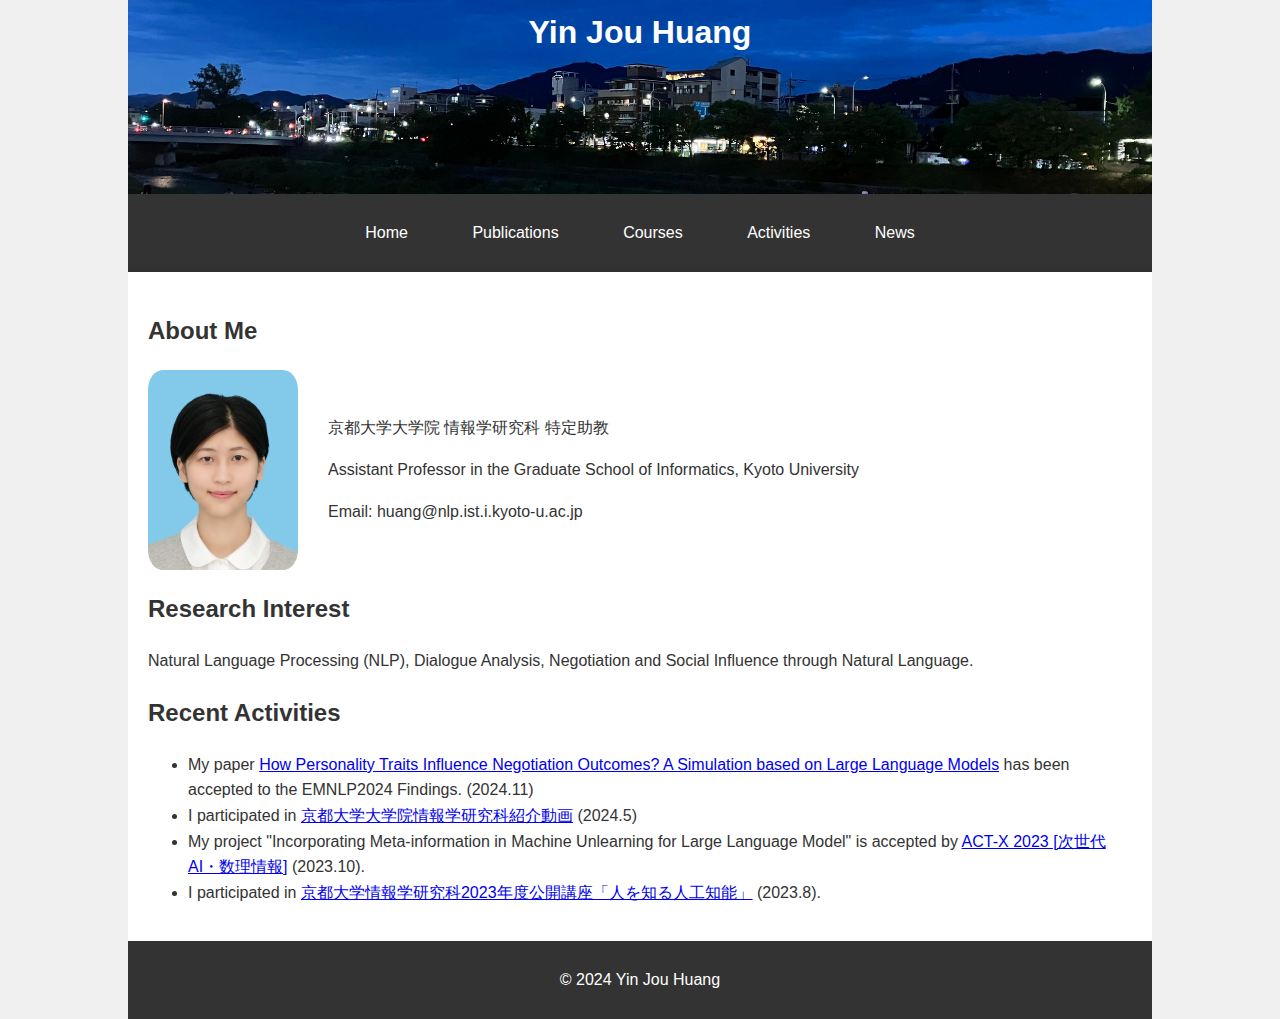
<file: index.html>
<!DOCTYPE html>
<html>

<head>
    <title>Yin Jou Huang - Homepage</title>
    <link rel="stylesheet" type="text/css" href="style.css">
</head>

<body>
    <div class="container">
        <header>
            <h1>Yin Jou Huang</h1>
        </header>
        <nav>
            <ul>
                <li><a href="index.html">Home</a></li>
                <li><a href="publications.html">Publications</a></li>
                <li><a href="courses.html">Courses</a></li>
                <li><a href="misc.html">Activities</a></li>
                <li><a href="#news">News</a></li>
            </ul>
        </nav>

        <main>
            <section id="about">
                <h2>About Me</h2>
                <div class="about-container">
                    <img src="id_Huang.jpg" alt="Your Name" class="about-image">
                    <div class="about-text">
                        <p>京都大学大学院 情報学研究科 特定助教</p>
                        <p>Assistant Professor in the Graduate School of Informatics, Kyoto University</p>
                        <p>Email: huang@nlp.ist.i.kyoto-u.ac.jp</p>
                    </div>
                </div>
                <h2>Research Interest</h2>
                Natural Language Processing (NLP), Dialogue Analysis, Negotiation and Social Influence through Natural
                Language.
            </section>

            <section id="news">
                <h2>Recent Activities</h2>
                <ul>
                    <li>
                        My paper <a href="https://www.arxiv.org/abs/2407.11549">How Personality Traits Influence
                            Negotiation Outcomes? A Simulation based on Large Language Models</a>
                        has been accepted to the EMNLP2024 Findings. (2024.11)</li>
                    <li>I participated in <a
                            href="https://youtu.be/47iA3t41EJM?si=d6brHVn7UWn3AgVT">京都大学大学院情報学研究科紹介動画</a> (2024.5)</li>
                    <li>My project "Incorporating Meta-information in Machine Unlearning for Large Language Model" is
                        accepted by <a href="https://www.jst.go.jp/kisoken/act-x/index.html">ACT-X 2023
                            [次世代AI・数理情報]</a> (2023.10).</li>
                    <li>
                        I participated in <a
                            href="https://www.i.kyoto-u.ac.jp/koukaikouza/2023/">京都大学情報学研究科2023年度公開講座「人を知る人工知能」</a>
                        (2023.8).
                    </li>
                </ul>
            </section>
        </main>

        <footer>
            <p>&copy; 2024 Yin Jou Huang</p>
        </footer>
    </div>
</body>

</html>
</file>
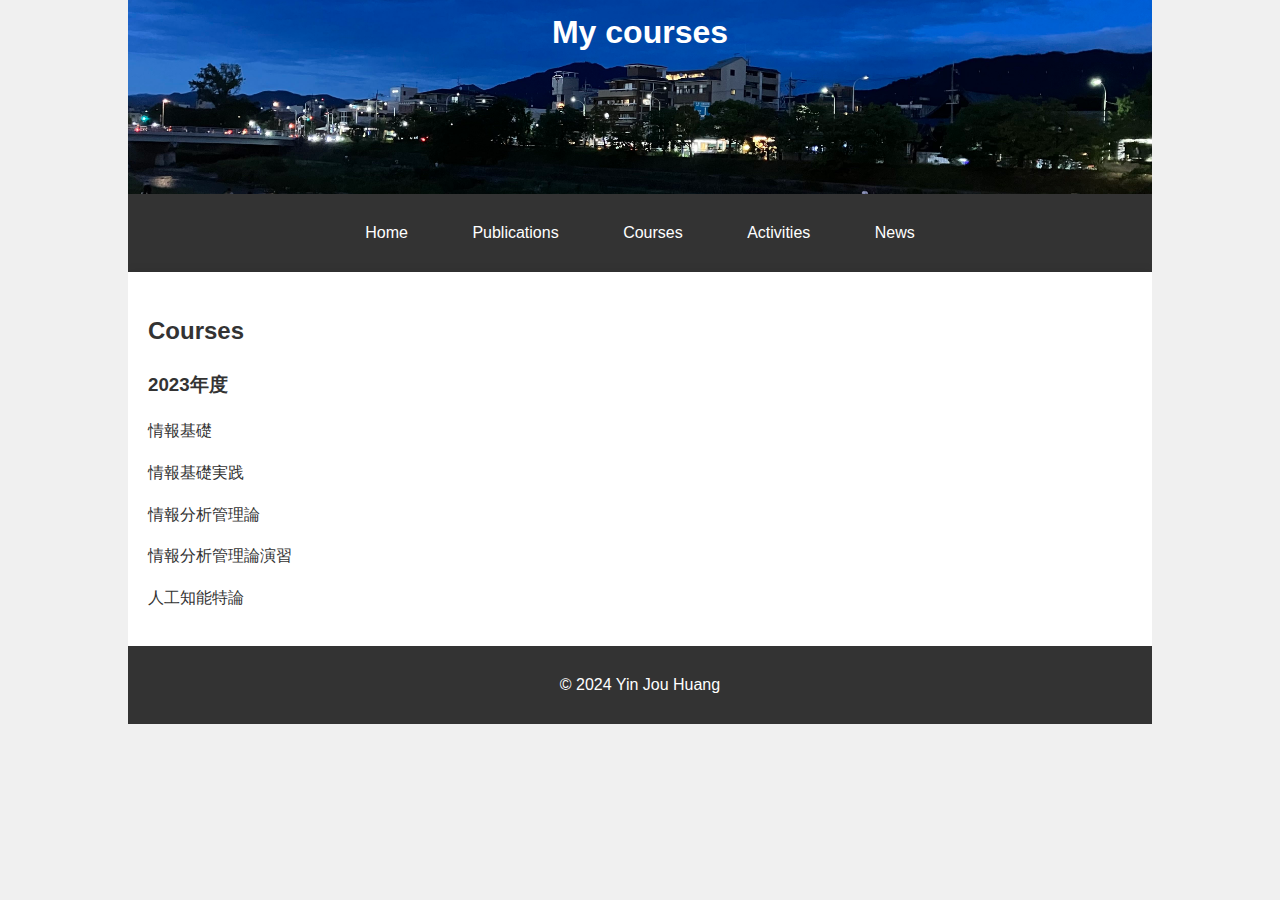
<file: courses.html>
<!DOCTYPE html>
<html>

<head>
    <title>Yin Jou Huang - Teaching Materials</title>
    <link rel="stylesheet" type="text/css" href="style.css">
</head>

<body>
    <div class="container">
        <header>
            <h1>My courses</h1>
        </header>
        <nav>
            <ul>
                <li><a href="index.html">Home</a></li>
                <li><a href="publications.html">Publications</a></li>
                <li><a href="courses.html">Courses</a></li>
                <li><a href="misc.html">Activities</a></li>
                <li><a href="#news">News</a></li>
            </ul>
        </nav>

        <main>
            <section>
                <h2>Courses</h2>
                <h3>2023年度</h3>
                <p>情報基礎</p>
                <p>情報基礎実践</p>
                <p>情報分析管理論</p>
                <p>情報分析管理論演習</p>
                <p>人工知能特論</p>
            </section>
        </main>

        <footer>
            <p>&copy; 2024 Yin Jou Huang</p>
        </footer>
    </div>
</body>

</html>
</file>
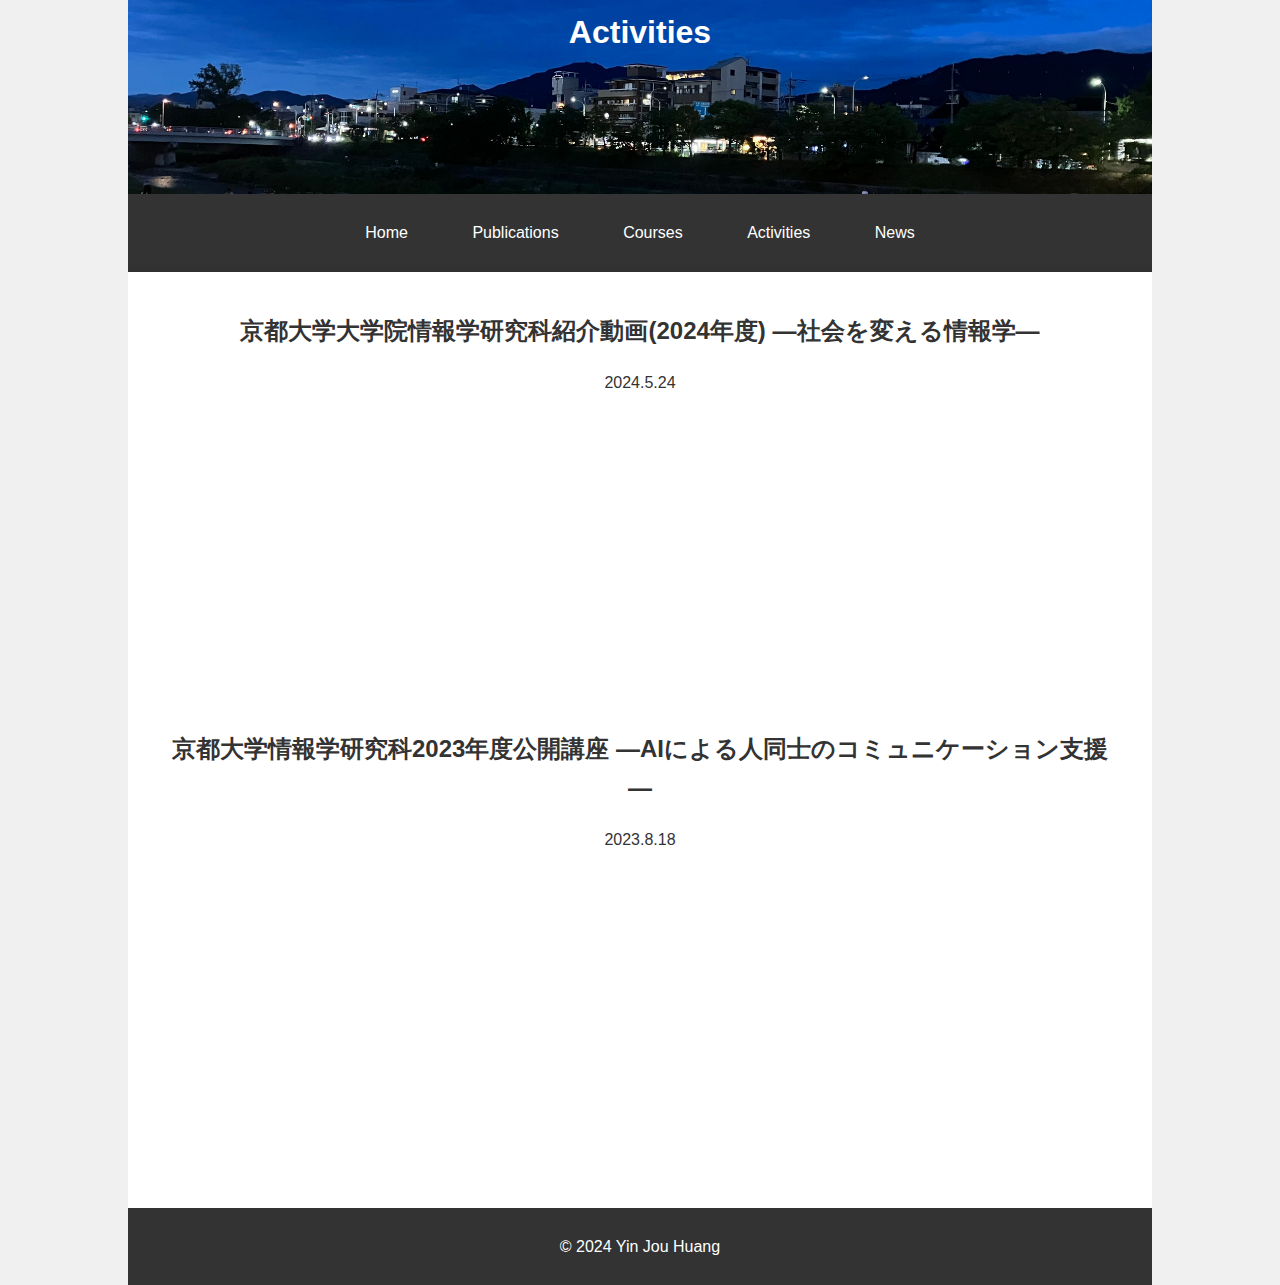
<file: misc.html>
<!DOCTYPE html>
<html>

<head>
    <title>Yin Jou Huang - Other Activities</title>
    <link rel="stylesheet" type="text/css" href="style.css">
</head>

<body>
    <div class="container">
        <header>
            <h1>Activities</h1>
        </header>
        <nav>
            <ul>
                <li><a href="index.html">Home</a></li>
                <li><a href="publications.html">Publications</a></li>
                <li><a href="courses.html">Courses</a></li>
                <li><a href="misc.html">Activities</a></li>
                <li><a href="#news">News</a></li>
            </ul>
        </nav>

        <main>
            <div class="event-container">
                <h2>京都大学大学院情報学研究科紹介動画(2024年度) ―社会を変える情報学― </h2>
                2024.5.24<br>
                <div class="media-container">
                    <iframe class="youtube-video" src="https://www.youtube.com/embed/47iA3t41EJM?si=hQDD9R2J4EUFPPWO"
                        frameborder="0" allowfullscreen></iframe>
                </div>
            </div>
            <div class="event-container">
                <h2>京都大学情報学研究科2023年度公開講座 ―AIによる人同士のコミュニケーション支援― </h2>
                2023.8.18<br>
                <div class="media-container">
                    <iframe class="youtube-video" src="https://youtube.com/embed/Sdd0D_6JlQA" frameborder="0"
                        allowfullscreen></iframe>
                </div>
            </div>

        </main>

        <footer>
            <p>&copy; 2024 Yin Jou Huang</p>
        </footer>
    </div>
</body>

</html>
</file>
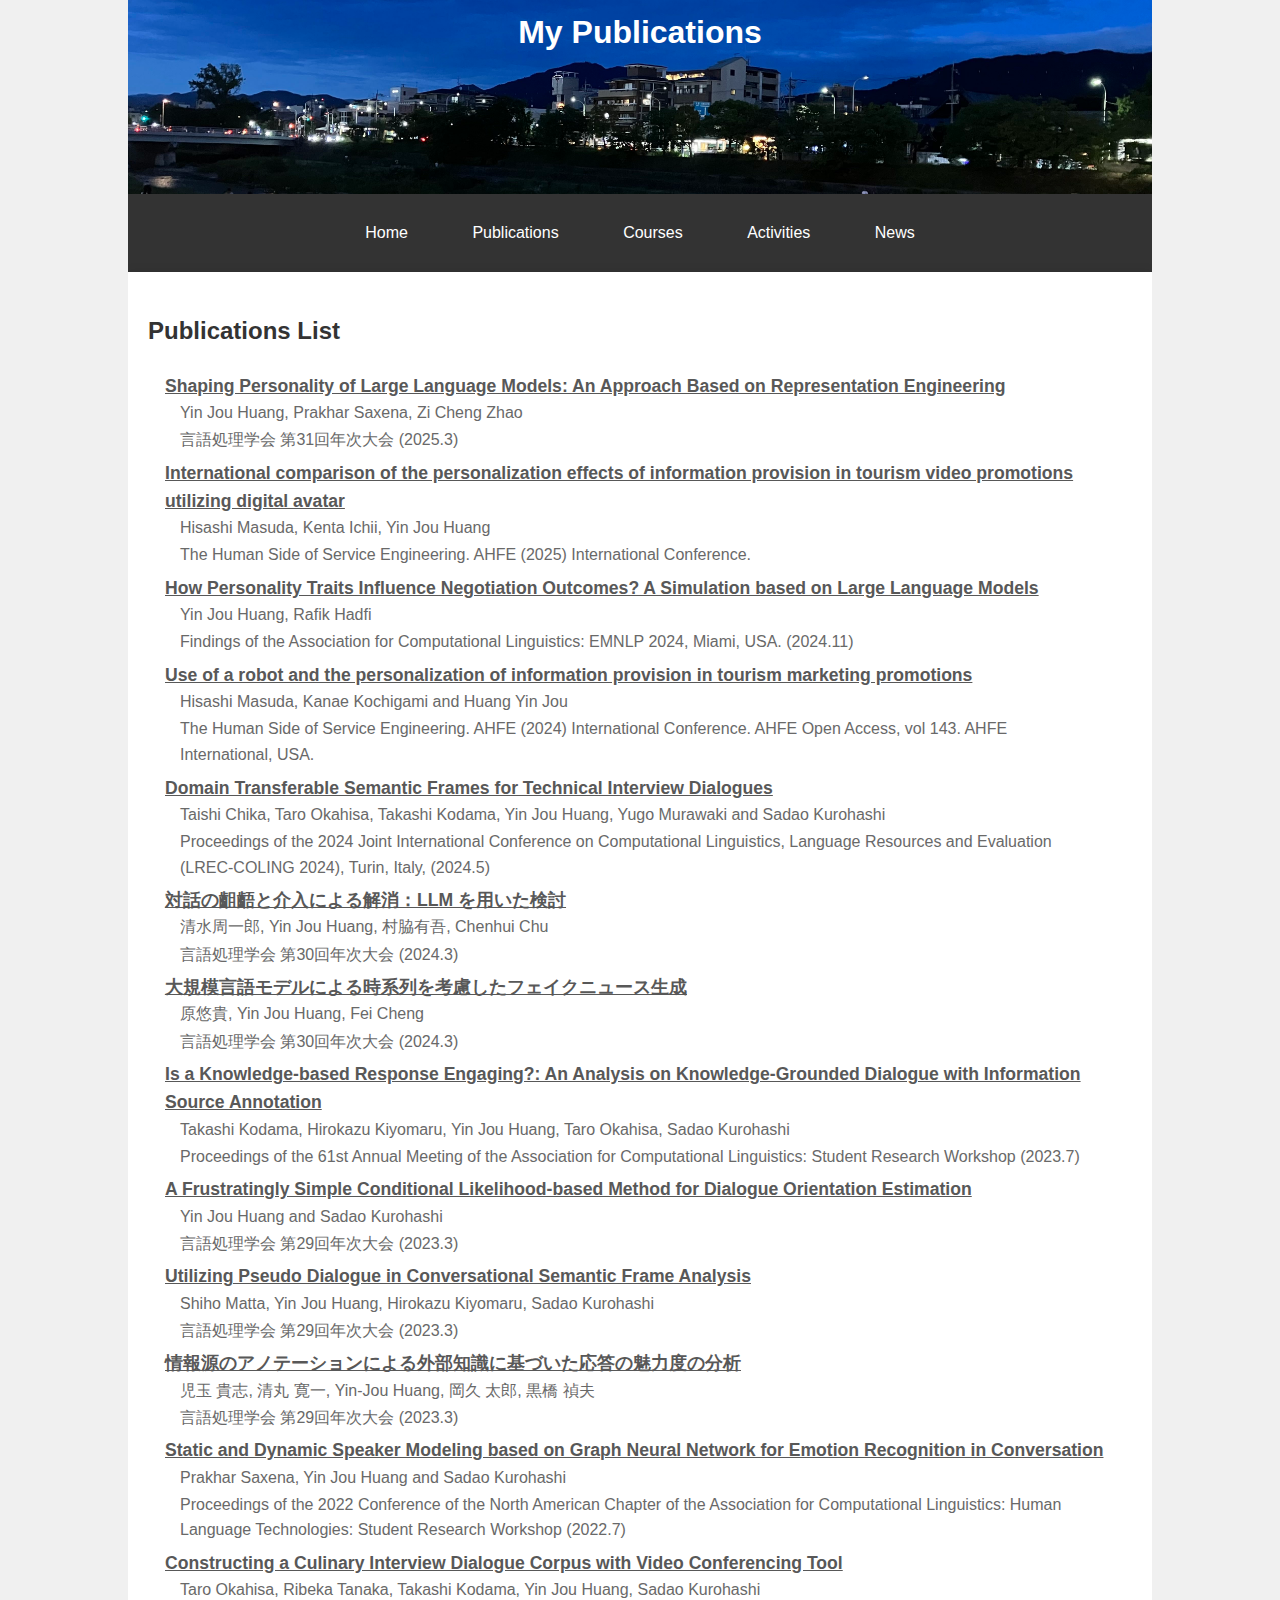
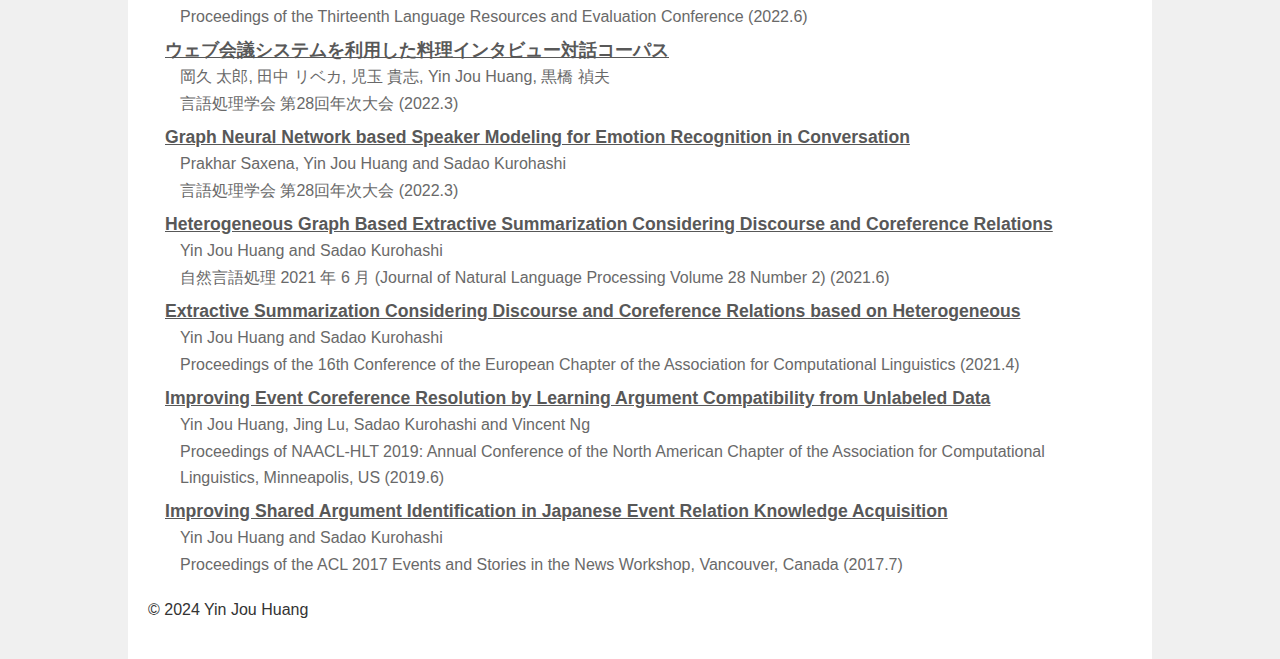
<file: publications.html>
<!DOCTYPE html>
<html>

<head>
    <title>Yin Jou Huang - Publications</title>
    <link rel="stylesheet" type="text/css" href="style.css">
</head>

<body>
    <div class="container">
        <header>
            <h1>My Publications</h1>
        </header>

        <nav>
            <ul>
                <li><a href="index.html">Home</a></li>
                <li><a href="publications.html">Publications</a></li>
                <li><a href="courses.html">Courses</a></li>
                <li><a href="misc.html">Activities</a></li>
                <li><a href="#news">News</a></li>
            </ul>
        </nav>

        <main>
            <h2>Publications List</h2>
            <div id="publicationsContainer"></div>
            <script>
                document.addEventListener('DOMContentLoaded', function () {
                    fetch('publications.json')
                        .then(response => {
                            if (!response.ok) {
                                throw new Error('Network response was not ok: ' + response.statusText);
                            }
                            return response.json();
                        })
                        .then(data => {
                            console.log('Data loaded successfully:', data);
                            const container = document.getElementById('publicationsContainer');
                            data.forEach(pub => {
                                const pubElement = document.createElement('div');
                                pubElement.className = 'publication';
                                pubElement.innerHTML = `
                            <h2 class="publication-title"><a href="${pub.link}" class="publication-link">${pub.title}</a> </h2>
                            <p class="publication-author">${pub.authors}</p>
                            <p class="publication-conf">${pub.conference}</p>`;
                                container.appendChild(pubElement);
                            });
                        })
                        .catch(error => {
                            console.error('Error:', error);
                            document.getElementById('publicationsContainer').innerText = 'Failed to load publications. Check the console for details.';
                        });
                });
            </script>
            </main4 <footer>
            <p>&copy; 2024 Yin Jou Huang</p>
            </footer>
    </div>
</body>

</html>
</file>
<file: style.css>
body {
    font-family: 'Helvetica Neue', Helvetica, Arial, sans-serif;
    line-height: 1.6;
    background: #f0f0f0;
    color: #333;
    margin: 0;
    padding: 0;
}

.container {
    width: 80%;
    margin: auto;
    overflow: hidden;
}

header {
    background: url('header-banner.jpeg') no-repeat center center;
    background-size: cover;
    color: #fff;
    height: 180px;
    padding: 7px 0;
    /* Adjust padding to suit the size of your banner */
    text-align: center;
}

header h1 {
    margin: 0;
    color: #fff;
    /* Ensure the title is visible on your banner */
}

nav {
    background-color: #333;
    /* Dark background for the nav bar */
    text-align: center;
    /* Centering the nav items */
    padding: 10px 0;
    /* Padding above and below the nav items */
}

nav ul {
    list-style: none;
    padding: 0;
}

nav ul li {
    display: inline;
    margin: 0 30px;
}

nav ul li a {
    color: #fff;
    text-decoration: none;
    /* Adjusted font size */
    font-size: 1.0em;
}

main {
    background: white;
    padding: 20px;
    box-shadow: 0 0 10px rgba(0, 0, 0, 0.1);
}

footer {
    text-align: center;
    padding: 10px;
    background: #333;
    color: #fff;
}

@media only screen and (max-width: 600px) {
    .container {
        width: 95%;
    }
}

.publication {
    background-color: #fff;
    padding: 2px;
    margin-bottom: 0.5px;
}

.publication-title {
    color: #333;
    font-size: 1.1em;
    margin-bottom: 0em;
    margin-top: 0em;
}

.publication-author,
.publication-conf {
    font-size: 1em;
    margin: 0px 30px;
    margin-bottom: 0.1em;
    color: dimgray;
}

.publication-link {
    display: inline-block;
    color: #585858;
    padding: 0px 15px;
    border-radius: 5px;
    font-size: 1em;
    text-decoration: underline;
}

.publication-link:hover {
    font-weight: bold;
    text-decoration: underline;
}

.about-container {
    display: flex;
    align-items: center;
    /* Aligns items vertically in the center */
    justify-content: start;
    /* Aligns items to the start of the container */
    gap: 30px;
    /* Adds space between the image and the text */
}

.about-image {
    width: 150px;
    /* Adjust the width as needed */
    height: auto;
    /* Keeps the aspect ratio of the image */
    border-radius: 10%;
    /* Optional: makes the image circular */
}

.about-text {
    flex-grow: 1;
    /* Allows the text section to fill the remaining space */
}

.event-container {
    text-align: center;
    /* Centers the title */
    margin: 20px;
    /* Adds space around the container */
}

.media-container {
    display: flex;
    /* Aligns items in a row */
    align-items: center;
    /* Aligns items vertically */
    justify-content: center;
    /* Centers items horizontally */
    gap: 20px;
    /* Adds space between the image and the video */
}

.event-image {
    width: 200px;
    /* Adjust as needed */
    height: auto;
    /* Maintains aspect ratio */
}

.youtube-video {
    width: 560px;
    /* Width of the video */
    height: 315px;
    /* Height of the video */
}
</file>
